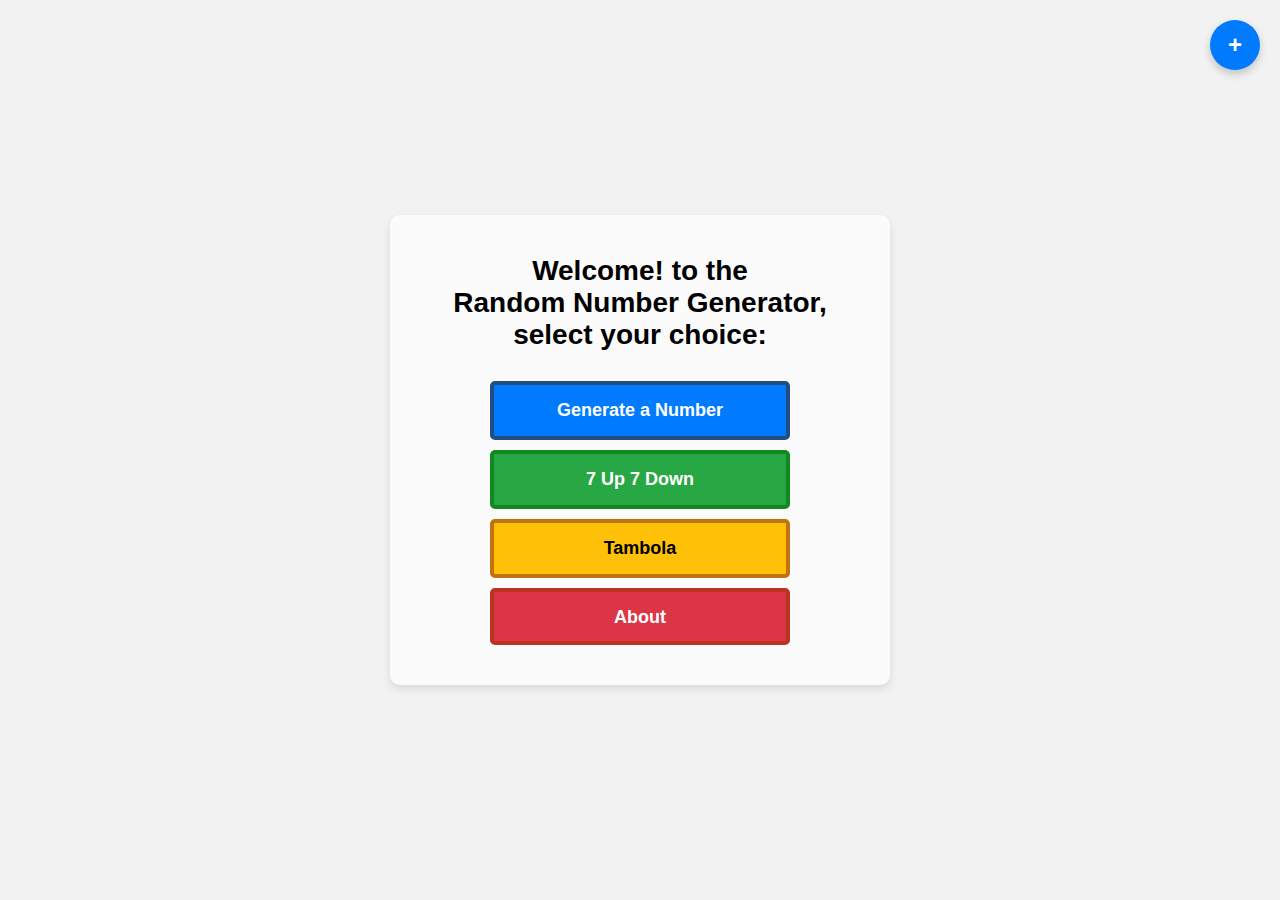
<file: index.html>
<!DOCTYPE html>
<html lang="en">
  <head>
    <meta charset="UTF-8" />
    <meta name="viewport" content="width=device-width, initial-scale=1.0" />
    <title>Random Number Generator Project</title>
    <style>
      * {
        margin: 0;
        padding: 0;
        box-sizing: border-box;
      }

      body {
        font-family: Arial, sans-serif;
        display: flex;
        justify-content: center;
        align-items: center;
        height: 100vh;
        background-image: url("https://www.pixelstalk.net/wp-content/uploads/2016/05/Math-Wallpapers.jpg");
        background-size: cover;
        background-repeat: no-repeat;
        background-attachment: fixed;
        background-color: #f2f2f2;
        position: relative;
      }

      .container {
        background-color: rgba(255, 255, 255, 0.7); /* Made the box more transparent */
        border-radius: 10px;
        box-shadow: 0 4px 8px rgba(0, 0, 0, 0.1);
        padding: 40px;
        text-align: center;
        width: 500px;
      }

      h1 {
        font-size: 28px;
        margin-bottom: 20px;
      }

      .highlight {
        font-weight: bold;
      }

      .button {
        padding: 15px 25px;
        margin-top: 10px;
        color: white;
        border-radius: 5px;
        cursor: pointer;
        font-size: 18px;
        font-weight: bold;
        width: 300px;
        text-decoration: none;
        display: inline-block;
      }

      .btn1 {
        background-color: #007bff;
        border: solid 4px #204e7f;
      }

      .btn2 {
        background-color: #28a745;
        border: solid 4px #128820;
      }

      .btn3 {
        background-color: #ffc107;
        border: solid 4px #c17211;
        color: black;
      }

      .btn4 {
        background-color: #dc3545;
        border: solid 4px #bc3321;
        width: 300px;
        height: 57px;
        
      }

      .button:hover {
        opacity: 0.9;
      }

      /* Style for login button in top-right corner */
      .login-btn {
        position: absolute;
        top: 20px;
        right: 20px;
        background-color: #007bff;
        color: white;
        border: none;
        border-radius: 50%;
        width: 50px;
        height: 50px;
        font-size: 24px;
        font-weight: bold;
        display: flex;
        justify-content: center;
        align-items: center;
        cursor: pointer;
        box-shadow: 0 4px 8px rgba(0, 0, 0, 0.2);
        transition: 0.3s;
      }

      .login-btn:hover {
        background-color: #0056b3;
      }

      /* Modal styling */
      .modal {
        display: none;
        position: fixed;
        top: 0;
        left: 0;
        width: 100%;
        height: 100%;
        background-color: rgba(0, 0, 0, 0.5);
        justify-content: center;
        align-items: center;
        z-index: 1000;
      }

      .modal-content {
        background-color: white;
        padding: 20px;
        border-radius: 10px;
        width: 300px;
        box-shadow: 0 4px 8px rgba(0, 0, 0, 0.2);
        text-align: center;
      }

      .modal-content h2 {
        margin-bottom: 20px;
      }

      .modal-content input {
        width: 100%;
        padding: 10px;
        margin-bottom: 15px;
        border: 1px solid #ccc;
        border-radius: 5px;
        font-size: 16px;
      }

      .modal-content button {
        padding: 10px 20px;
        background-color: #007bff;
        color: white;
        border: none;
        border-radius: 5px;
        font-size: 16px;
        cursor: pointer;
      }

      .modal-content button:hover {
        background-color: #0056b3;
      }

      .close {
        position: absolute;
        top: 10px;
        right: 10px;
        font-size: 18px;
        font-weight: bold;
        color: #333;
        cursor: pointer;
      }
    </style>
  </head>
  <body>
    <div class="container">
      <h1>
        <span class="highlight">Welcome!</span> to the <br />
        <span class="highlight">Random Number Generator</span>, <br />select your
        choice:
      </h1>
      <a
        href="D:\GIT_&GITHUB\RandomNumberGeneratingSystem\Generate A Number\index.html"
        class="button btn1"
        >Generate a Number</a
      >
      <a href="D:\GIT_&GITHUB\RandomNumberGeneratingSystem\7 Up and 7 Down\index.html" class="button btn2">7 Up 7 Down</a>
      <a href="D:\GIT_&GITHUB\RandomNumberGeneratingSystem\tambola\index.html" class="button btn3">Tambola</a>
      <a href="D:\GIT_&GITHUB\RandomNumberGeneratingSystem\workflow.md" class="button btn4"> About </a>
    </div>

    <!-- Login Button -->
    <button class="login-btn" onclick="openLoginModal()">+</button>

    <!-- Login Modal -->
    <div id="login-modal" class="modal">
      <div class="modal-content">
        <span class="close" onclick="closeLoginModal()">&times;</span>
        <form id="login-form">
          <h2>Login</h2>
          <input type="text" id="name" placeholder="Enter your name" required />
          <input
            type="tel"
            id="phone"
            placeholder="Enter your phone number"
            required
          />
          <button type="button" onclick="submit()">Submit</button>
        </form>
      </div>
    </div>

    <script>
      function openLoginModal() {
        document.getElementById("login-modal").style.display = "flex";
      }

      function closeLoginModal() {
        document.getElementById("login-modal").style.display = "none";
      }

      function submit() {
        const name = document.getElementById("name").value;
        const phone = document.getElementById("phone").value;

        if (!name || !phone) {
          alert("Please enter both name and phone number.");
          return;
        }

        alert("Hi, You are Welcome!");
        closeLoginModal();
      }
    </script>
  </body>
</html>
</file>
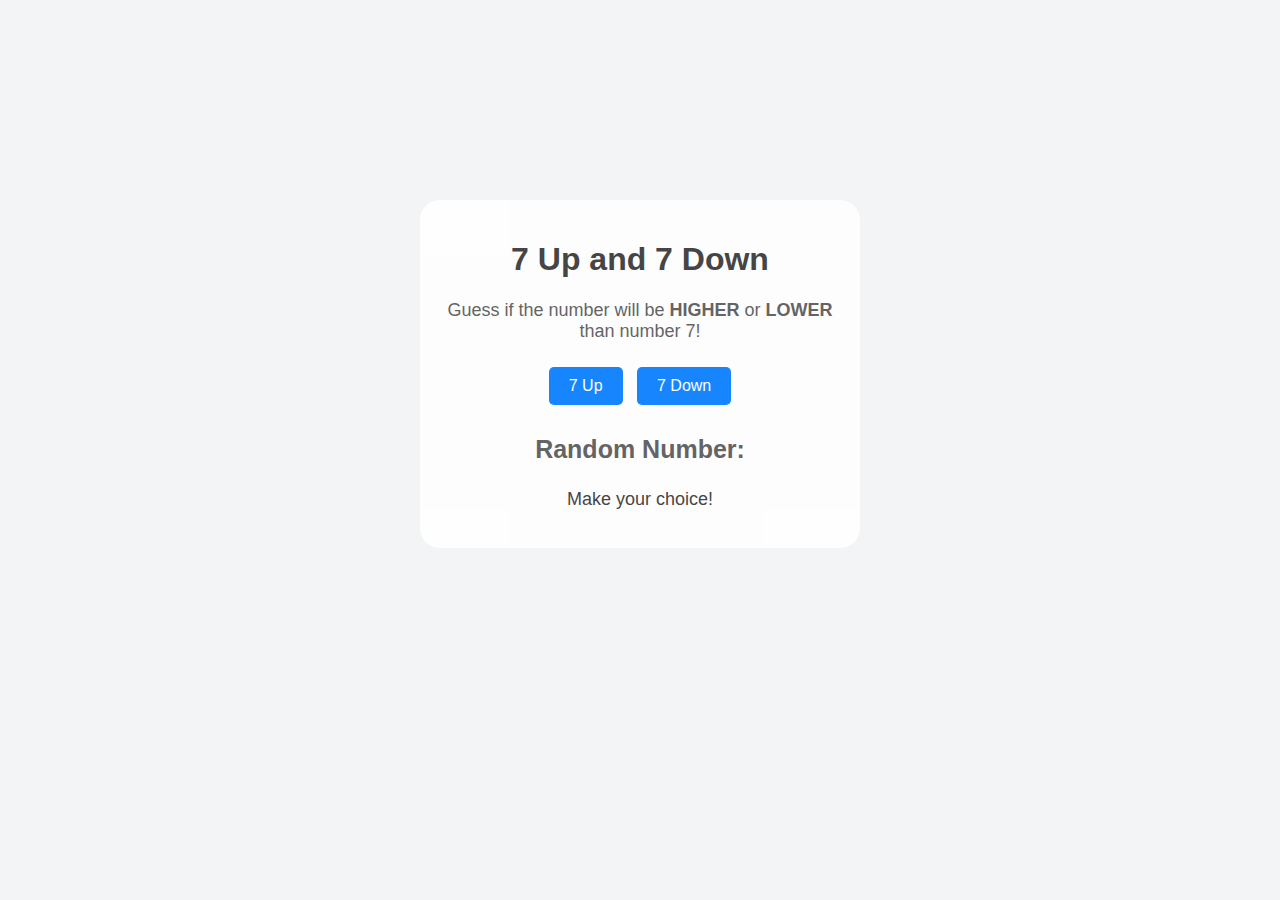
<file: 7 Up and 7 Down/index.html>
<!DOCTYPE html>
<html lang="en">
<head>
  <meta charset="UTF-8">
  <meta name="viewport" content="width=device-width, initial-scale=1.0">
  <title>7 Up and 7 Down Game</title>
  <link rel="stylesheet" href="styles.css"> <!--linking css file-->
</head>
<body>
  <div class="game-container">
    <h1>7 Up and 7 Down</h1>
    <p>Guess if the number will be <b>HIGHER</b> or <b>LOWER</b> than number 7!</p>
    <div class="buttons">
      <button id="higher">7 Up</button>
      <button id="lower">7 Down</button>
    </div>
    <div class="result">
      <p id="random-number">Random Number: </p>
      <p id="message">Make your choice!</p>
    </div>
  </div>
  <script src="script.js"></script>  <!--linking javascript file-->
</body>
</html>
</file>
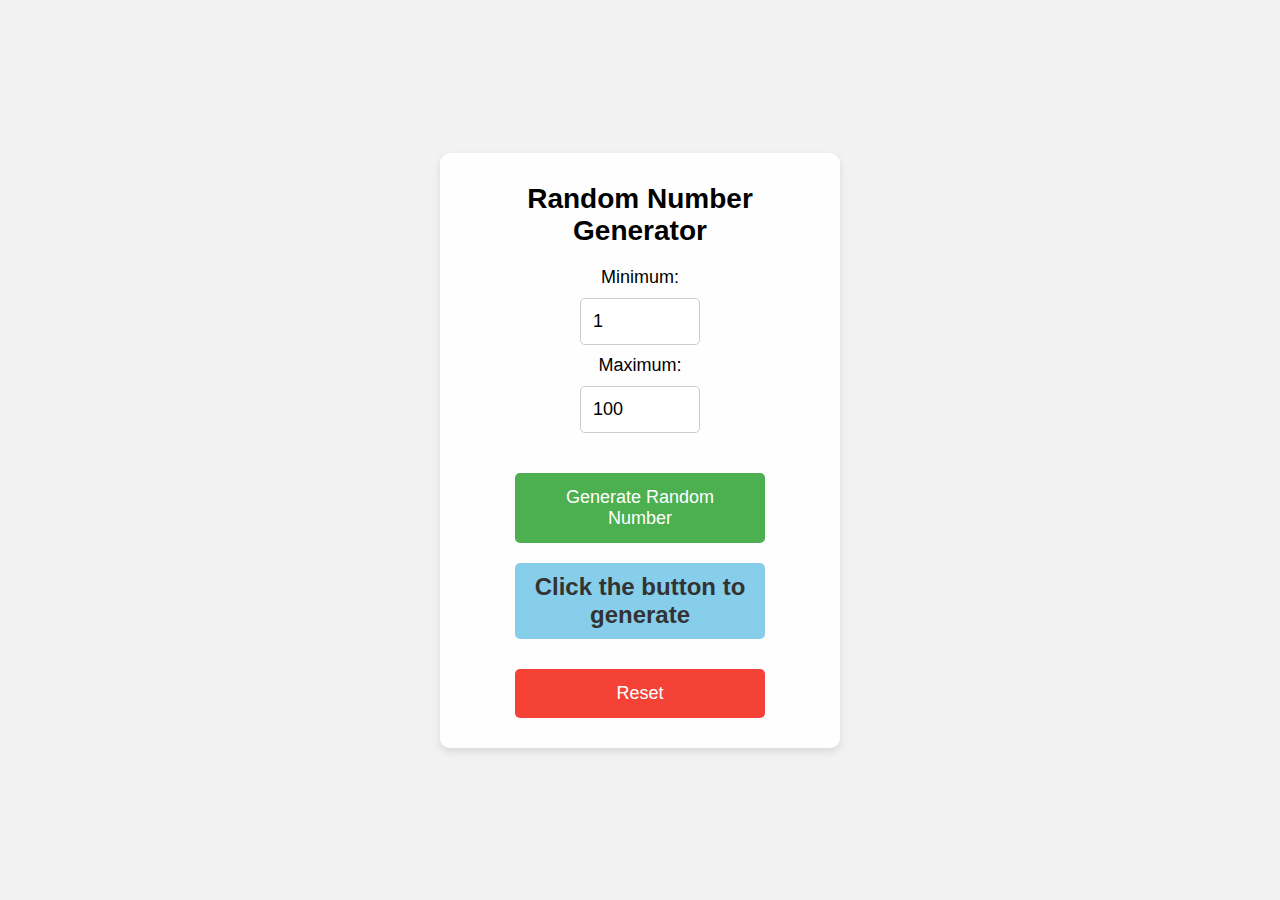
<file: Generate A Number/index.html>
<!DOCTYPE html>
<html lang="en">
  <head>
    <meta charset="UTF-8" />
    <meta name="viewport" content="width=device-width, initial-scale=1.0" />
    <title>Random Number Generator</title>
    <link rel="stylesheet" href="styles.css" />
  </head>
  <body>
    <div class="container">
      <h1>Random Number Generator</h1>
      <div class="input-section">
        <div class="input-container">
          <label for="min">Minimum:</label>
          <input type="number" id="min" value="1" />
          <label for="max">Maximum:</label>
          <input type="number" id="max" value="100" />
        </div>
      </div>
      <button id="generate">Generate Random Number</button>
      <div class="result">
        <p id="randomNumber">Click the button to generate</p>
      </div>
      <button id="reset">Reset</button>
    </div>
    <script src="script.js"></script>
  </body>
</html>
</file>
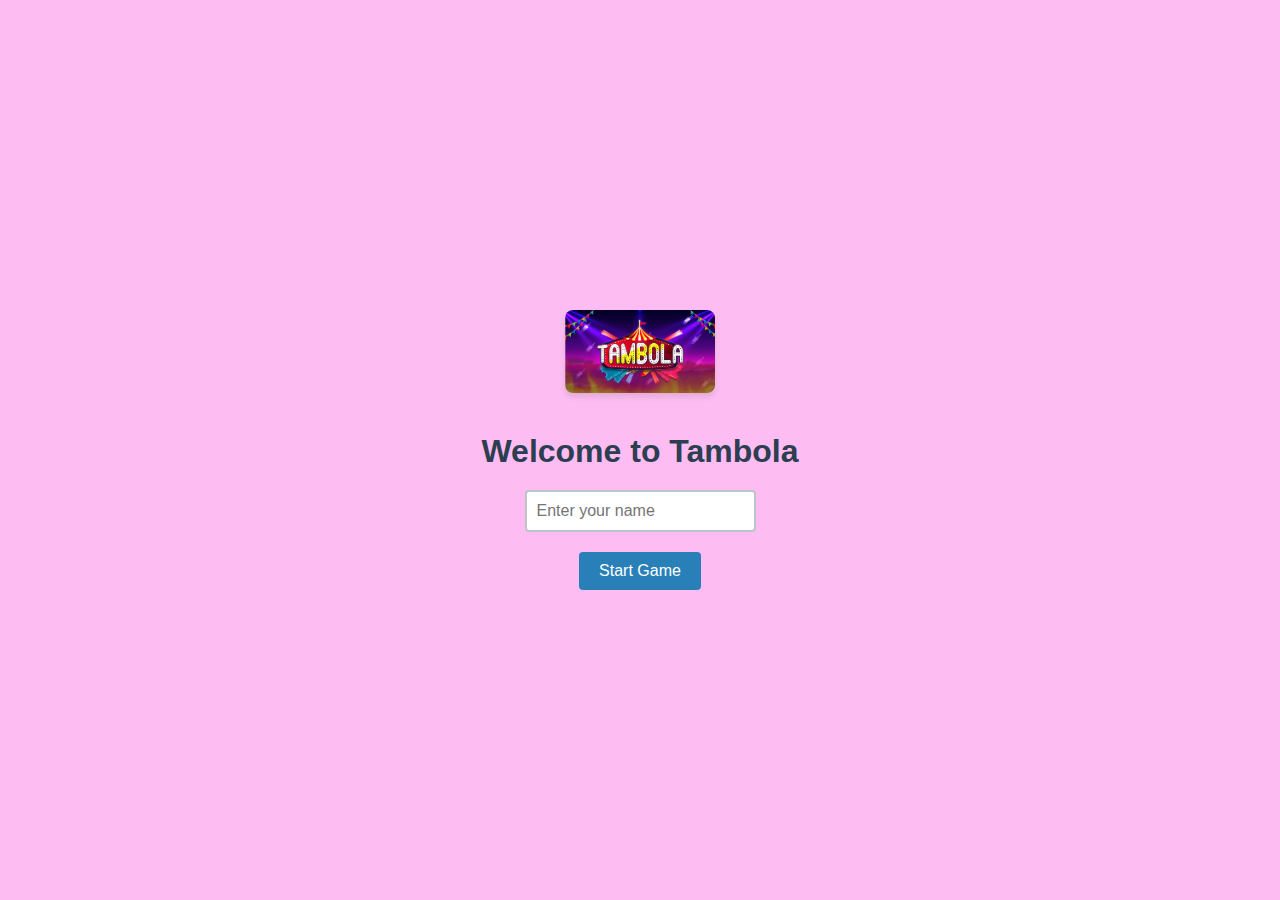
<file: tambola/index.html>
<!DOCTYPE html>
<html lang="en">
<head>
  <meta charset="UTF-8">
  <meta name="viewport" content="width=device-width, initial-scale=1.0">
  <title>Tambola Game</title>
  <style>
    body {
      font-family: Arial, sans-serif;
      margin: 0;
      padding: 0;
      background-color: #fab7f1;
      color: #333;
      text-align: center;
      
    }

    h1 {
      margin: 20px 0;
      color: #2c3e50;
    }

    .container {
      max-width: 800px;
      margin: 20px auto;
      padding: 20px;
      background: white;
      box-shadow: 0 4px 6px rgba(0, 0, 0, 0.1);
      border-radius: 8px;
    }

    .board {
      display: grid;
      grid-template-columns: repeat(10, 1fr);
      gap: 10px;
      margin-top: 20px;
    }

    .cell {
      padding: 20px;
      border: 2px solid #2c3e50;
      background-color: #ecf0f1;
      border-radius: 4px;
      font-size: 18px;
      font-weight: bold;
      cursor: pointer;
      transition: 0.3s;
    }

    .cell.called {
      background-color: #27ae60;
      color: white;
    }

    .button-container {
      margin: 20px 0;
    }

    button {
      background-color: #2980b9;
      color: white;
      padding: 10px 20px;
      border: none;
      border-radius: 4px;
      font-size: 16px;
      cursor: pointer;
      transition: 0.3s;
    }

    button:hover {
      background-color: #3498db;
    }

    .current-number {
      font-size: 24px;
      font-weight: bold;
      margin: 20px 0;
      color: #e74c3c;
    }

    .tickets {
      margin: 30px 0;
    }

    .ticket {
      display: grid;
      grid-template-columns: repeat(9, 1fr);
      gap: 5px;
      background-color: #fdfefe;
      padding: 10px;
      border: 2px solid #bdc3c7;
      border-radius: 8px;
      margin: 10px auto;
      max-width: 300px;
    }

    .ticket-cell {
      height: 40px;
      line-height: 40px;
      text-align: center;
      font-size: 16px;
      font-weight: bold;
      background-color: #ecf0f1;
      border-radius: 4px;
      transition: 0.3s;
    }

    .ticket-cell:not(:empty) {
      background-color: #3498db;
      color: white;
    }

    .welcome-screen, .game-screen {
      display: none;
    }

    .welcome-screen.active, .game-screen.active {
      display: block;
    }

    .welcome-container {
      display: flex;
      flex-direction: column;
      align-items: center;
      justify-content: center;
      height: 100vh;
      background-color: #fdbdf2;
    }

    .welcome-container img, .game-screen img {
      width: 150px;
      height: auto;
      margin-bottom: 20px;
      border-radius: 8px;
      box-shadow: 0 4px 6px rgba(0, 0, 0, 0.1);
    }

    .welcome-container input {
      padding: 10px;
      font-size: 16px;
      border: 2px solid #bdc3c7;
      border-radius: 4px;
      margin-bottom: 20px;
    }
  </style>
</head>
<body>
  <!-- Welcome Screen -->
  <div class="welcome-screen active" id="welcomeScreen">
    <div class="welcome-container">
      <img src="tambola.jpg.png" alt="Tambola Logo" />
      <h1>Welcome to Tambola</h1>
      <input type="text" id="playerName" placeholder="Enter your name" />
      <button onclick="startGame()">Start Game</button>
    </div>
  </div>

  <!-- Game Screen -->
  <div class="game-screen" id="gameScreen">
    <div class="container">
      <img src="tambola.jpg.png" alt="Tambola Logo" />
      <h1 id="gameTitle">Tambola Game</h1>
      <div class="current-number" id="currentNumber">Waiting for the first number...</div>
      <div class="button-container">
        <button onclick="generateNumber()">Generate Number</button>
        <button onclick="resetGame()">Reset Game</button>
        <button onclick="generateTickets()">Generate Tickets</button>
      </div>
      <div class="board" id="board"></div>
      <div class="tickets" id="tickets"></div>
    </div>
  </div>

  <script>
    // Initialize variables
    const totalNumbers = 90;
    const calledNumbers = new Set();
    const board = document.getElementById('board');
    const currentNumberDisplay = document.getElementById('currentNumber');
    const ticketsContainer = document.getElementById('tickets');
    const welcomeScreen = document.getElementById('welcomeScreen');
    const gameScreen = document.getElementById('gameScreen');
    const gameTitle = document.getElementById('gameTitle');

    // Show game screen and personalize title
    function startGame() {
      const playerName = document.getElementById('playerName').value.trim();
      if (playerName) {
        gameTitle.textContent = `Welcome, ${playerName}! Let's Play Tambola!`;
        welcomeScreen.classList.remove('active');
        gameScreen.classList.add('active');
        createBoard();
      } else {
        alert('Please enter your name to start the game.');
      }
    }

    // Create the board
    function createBoard() {
      board.innerHTML = '';
      for (let i = 1; i <= totalNumbers; i++) {
        const cell = document.createElement('div');
        cell.classList.add('cell');
        cell.textContent = i;
        cell.id = `cell-${i}`;
        board.appendChild(cell);
      }
    }

    // Generate a random number
    function generateNumber() {
      if (calledNumbers.size === totalNumbers) {
        currentNumberDisplay.textContent = 'All numbers have been called!';
        return;
      }

      let number;
      do {
        number = Math.floor(Math.random() * totalNumbers) + 1;
      } while (calledNumbers.has(number));

      calledNumbers.add(number);
      currentNumberDisplay.textContent = `Current Number: ${number}`;

      // Highlight the number on the board
      const cell = document.getElementById(`cell-${number}`);
      if (cell) {
        cell.classList.add('called');
      }

      // Highlight numbers on tickets
      highlightTickets(number);
    }

    // Reset the game
    function resetGame() {
      calledNumbers.clear();
      currentNumberDisplay.textContent = 'Waiting for the first number...';
      createBoard();
      ticketsContainer.innerHTML = '';
    }

    // Generate tickets
    function generateTickets() {
      ticketsContainer.innerHTML = '';
      for (let i = 0; i < 3; i++) { // Generate 3 tickets
        const ticket = createTicket();
        ticketsContainer.appendChild(ticket);
      }
    }

    // Create a single ticket
    function createTicket() {
      const ticket = document.createElement('div');
      ticket.classList.add('ticket');

      const numbers = Array.from({ length: 90 }, (_, i) => i + 1);
      shuffle(numbers);
      const ticketNumbers = numbers.slice(0, 15).sort((a, b) => a - b);

      let ticketIndex = 0;
      for (let i = 0; i < 27; i++) {
        const cell = document.createElement('div');
        cell.classList.add('ticket-cell');
        if (i % 9 < 5 && ticketIndex < ticketNumbers.length) {
          cell.textContent = ticketNumbers[ticketIndex];
          ticketIndex++;
        }
        ticket.appendChild(cell);
      }

      return ticket;
    }

    // Shuffle an array
    function shuffle(array) {
      for (let i = array.length - 1; i > 0; i--) {
        const j = Math.floor(Math.random() * (i + 1));
        [array[i], array[j]] = [array[j], array[i]];
      }
    }

    // Highlight numbers on tickets
    function highlightTickets(number) {
      const cells = document.querySelectorAll('.ticket-cell');
      cells.forEach(cell => {
        if (cell.textContent == number) {
          cell.style.backgroundColor = '#27ae60';
          cell.style.color = 'white';
        }
      });
    }
  </script>
</body>
</html>
</file>
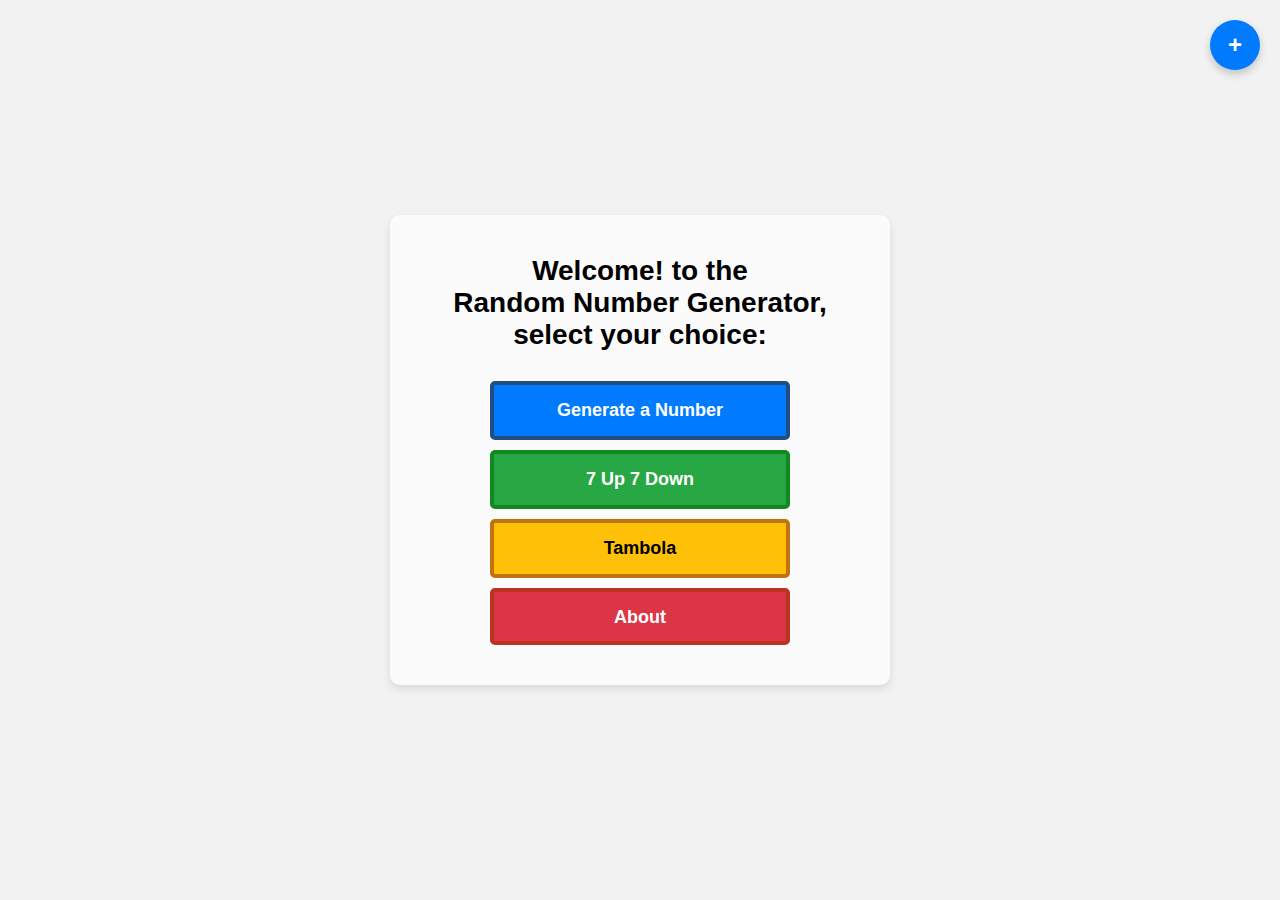
<file: MainPageoftheProject.html>
<!DOCTYPE html>
<html lang="en">
  <head>
    <meta charset="UTF-8" />
    <meta name="viewport" content="width=device-width, initial-scale=1.0" />
    <title>Random Number Generator Project</title>
    <style>
      * {
        margin: 0;
        padding: 0;
        box-sizing: border-box;
      }

      body {
        font-family: Arial, sans-serif;
        display: flex;
        justify-content: center;
        align-items: center;
        height: 100vh;
        background-image: url("https://www.pixelstalk.net/wp-content/uploads/2016/05/Math-Wallpapers.jpg");
        background-size: cover;
        background-repeat: no-repeat;
        background-attachment: fixed;
        background-color: #f2f2f2;
        position: relative;
      }

      .container {
        background-color: rgba(255, 255, 255, 0.7); /* Made the box more transparent */
        border-radius: 10px;
        box-shadow: 0 4px 8px rgba(0, 0, 0, 0.1);
        padding: 40px;
        text-align: center;
        width: 500px;
      }

      h1 {
        font-size: 28px;
        margin-bottom: 20px;
      }

      .highlight {
        font-weight: bold;
      }

      .button {
        padding: 15px 25px;
        margin-top: 10px;
        color: white;
        border-radius: 5px;
        cursor: pointer;
        font-size: 18px;
        font-weight: bold;
        width: 300px;
        text-decoration: none;
        display: inline-block;
      }

      .btn1 {
        background-color: #007bff;
        border: solid 4px #204e7f;
      }

      .btn2 {
        background-color: #28a745;
        border: solid 4px #128820;
      }

      .btn3 {
        background-color: #ffc107;
        border: solid 4px #c17211;
        color: black;
      }

      .btn4 {
        background-color: #dc3545;
        border: solid 4px #bc3321;
        width: 300px;
        height: 57px;
        
      }

      .button:hover {
        opacity: 0.9;
      }

      /* Style for login button in top-right corner */
      .login-btn {
        position: absolute;
        top: 20px;
        right: 20px;
        background-color: #007bff;
        color: white;
        border: none;
        border-radius: 50%;
        width: 50px;
        height: 50px;
        font-size: 24px;
        font-weight: bold;
        display: flex;
        justify-content: center;
        align-items: center;
        cursor: pointer;
        box-shadow: 0 4px 8px rgba(0, 0, 0, 0.2);
        transition: 0.3s;
      }

      .login-btn:hover {
        background-color: #0056b3;
      }

      /* Modal styling */
      .modal {
        display: none;
        position: fixed;
        top: 0;
        left: 0;
        width: 100%;
        height: 100%;
        background-color: rgba(0, 0, 0, 0.5);
        justify-content: center;
        align-items: center;
        z-index: 1000;
      }

      .modal-content {
        background-color: white;
        padding: 20px;
        border-radius: 10px;
        width: 300px;
        box-shadow: 0 4px 8px rgba(0, 0, 0, 0.2);
        text-align: center;
      }

      .modal-content h2 {
        margin-bottom: 20px;
      }

      .modal-content input {
        width: 100%;
        padding: 10px;
        margin-bottom: 15px;
        border: 1px solid #ccc;
        border-radius: 5px;
        font-size: 16px;
      }

      .modal-content button {
        padding: 10px 20px;
        background-color: #007bff;
        color: white;
        border: none;
        border-radius: 5px;
        font-size: 16px;
        cursor: pointer;
      }

      .modal-content button:hover {
        background-color: #0056b3;
      }

      .close {
        position: absolute;
        top: 10px;
        right: 10px;
        font-size: 18px;
        font-weight: bold;
        color: #333;
        cursor: pointer;
      }
    </style>
  </head>
  <body>
    <div class="container">
      <h1>
        <span class="highlight">Welcome!</span> to the <br />
        <span class="highlight">Random Number Generator</span>, <br />select your
        choice:
      </h1>
      <a
        href="D:\GIT_&GITHUB\RandomNumberGeneratingSystem\Generate A Number\index.html"
        class="button btn1"
        >Generate a Number</a
      >
      <a href="D:\GIT_&GITHUB\RandomNumberGeneratingSystem\7 Up and 7 Down\index.html" class="button btn2">7 Up 7 Down</a>
      <a href="D:\GIT_&GITHUB\RandomNumberGeneratingSystem\tambola\index.html" class="button btn3">Tambola</a>
      <a href="D:\GIT_&GITHUB\RandomNumberGeneratingSystem\README.md" class="button btn4"> About </a>
    </div>

    <!-- Login Button -->
    <button class="login-btn" onclick="openLoginModal()">+</button>

    <!-- Login Modal -->
    <div id="login-modal" class="modal">
      <div class="modal-content">
        <span class="close" onclick="closeLoginModal()">&times;</span>
        <form id="login-form">
          <h2>Login</h2>
          <input type="text" id="name" placeholder="Enter your name" required />
          <input
            type="tel"
            id="phone"
            placeholder="Enter your phone number"
            required
          />
          <button type="button" onclick="submit()">Submit</button>
        </form>
      </div>
    </div>

    <script>
      function openLoginModal() {
        document.getElementById("login-modal").style.display = "flex";
      }

      function closeLoginModal() {
        document.getElementById("login-modal").style.display = "none";
      }

      function submit() {
        const name = document.getElementById("name").value;
        const phone = document.getElementById("phone").value;

        if (!name || !phone) {
          alert("Please enter both name and phone number.");
          return;
        }

        alert("Hi, You are Welcome!");
        closeLoginModal();
      }
    </script>
  </body>
</html>
</file>
<file: 7 Up and 7 Down/styles.css>
body {
  font-family: Arial, sans-serif;
  text-align: center;
  background-color: #f3f4f6;
  margin: 0;
  padding: 0;
  background-image: url('https://i.pinimg.com/736x/e3/b9/cd/e3b9cdf86f18b55486ceec2a799237e7.jpg'); 
}

.game-container {
  max-width: 400px;
  max-height: 1000px;
  margin: 200px auto;
  padding: 20px;
  background: white;
  background-position: center;
  border-radius: 20px;  
  opacity: 90%;
}

h1 {
  color: #333;
}

p {
  font-size: 18px;
  color: #555;
}

.buttons {
  margin: 20px 0;
}

button {
  background-color: #007bff;
  color: white;
  border: none;
  padding: 10px 20px;
  margin: 5px;
  font-size: 16px;
  border-radius: 5px;
  cursor: pointer;
  transition: background-color 0.3s;
}


button:hover {
  background-color: #15c615;
}

.result {
  margin-top: 20px;
}

#random-number {
  font-weight: bold;
  font-size: 25px;
}

#message {
  font-size: 18px;
  color: #333;
}
</file>
<file: Generate A Number/styles.css>
* {
  margin: 0;
  padding: 0;
  box-sizing: border-box;
}

body {
  font-family: Arial, sans-serif;
  display: flex;
  justify-content: center;
  align-items: center;
  height: 100vh;
  background-image: url('https://wallpaperaccess.com/full/5011491.jpg'); 
  background-size: cover;
  background-repeat: no-repeat;
  background-attachment: fixed;
  background-color: #f2f2f2;
}

.container {
  background-color: rgba(255, 255, 255, 0.9);
  border-radius: 10px;
  box-shadow: 0 4px 8px rgba(0, 0, 0, 0.1);
  padding: 30px;
  text-align: center;
  width: 400px;
}

h1 {
  font-size: 28px;
  margin-bottom: 20px;
}

.input-section {
  margin-bottom: 20px;
}

.input-container {
  display: flex;
  flex-direction: column;
  align-items: center;
}

label {
  font-size: 18px;
}

input[type="number"] {
  padding: 12px;
  margin: 10px 0;
  width: 120px;
  border: 1px solid #ccc;
  border-radius: 5px;
  font-size: 18px;
}

button {
  padding: 14px 24px;
  margin-top: 10px;
  background-color: #4CAF50;
  color: white;
  border: none;
  border-radius: 5px;
  cursor: pointer;
  font-size: 18px;
  width: 250px;
}

button:hover {
  background-color: #45a049;
}

button:active {
  background-color: #3e8e41;
}

#randomNumber {
  font-size: 24px;
  font-weight: bold;
  margin: 20px 0;
  color: #333;
  background-color: #87CEEB;
  padding: 10px;
  border-radius: 5px;
  width: 250px;
  text-align: center;
  margin-left: auto;
  margin-right: auto;
}

#reset {
  background-color: #f44336;
  margin-top: 10px;
  width: 250px;
}

#reset:hover {
  background-color: #e53935;
}
</file>
